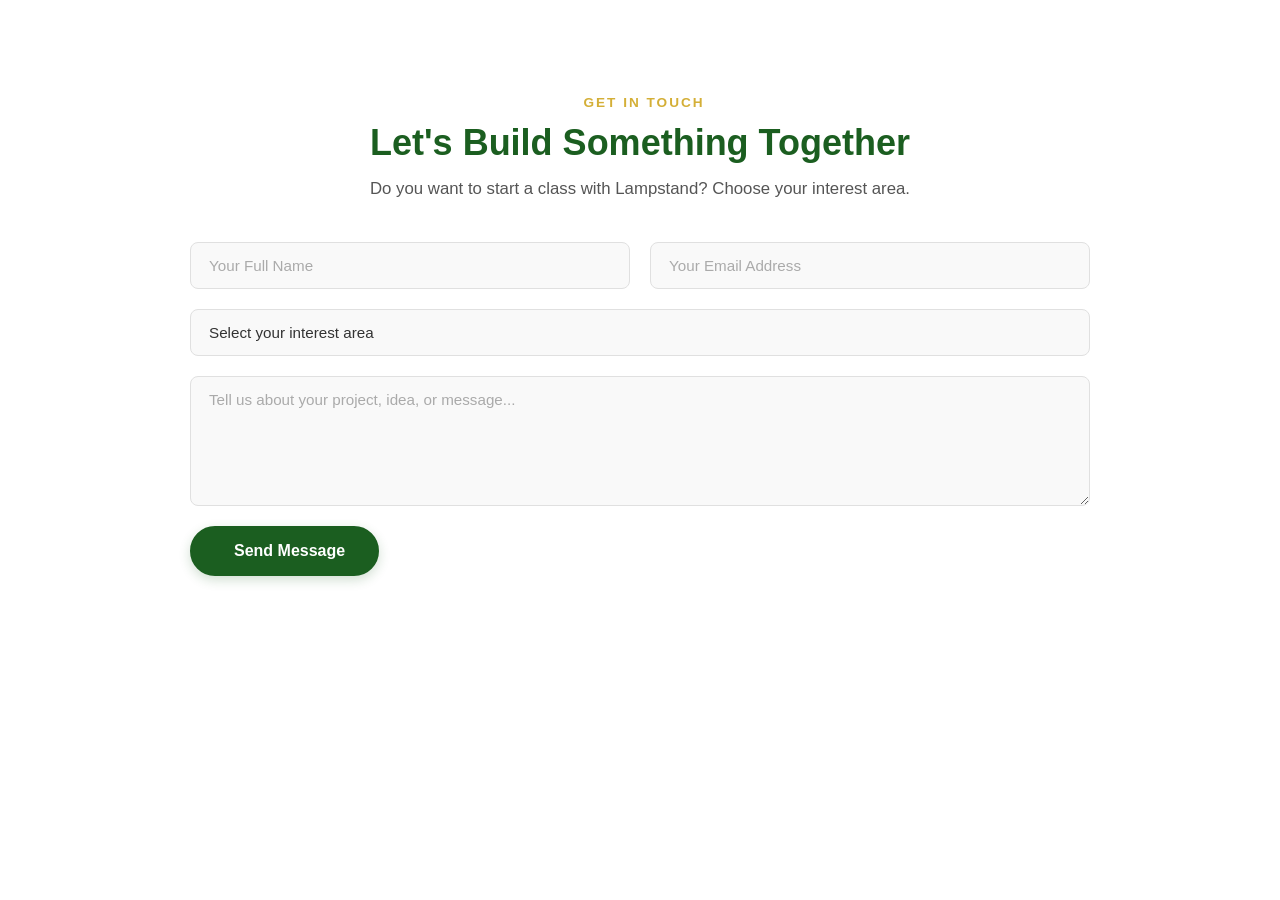
<file: get-in-touch.html>
<!DOCTYPE html>
<html lang="en">
<head>
    <meta charset="UTF-8">
    <meta name="viewport" content="width=device-width, initial-scale=1.0">
    <title>Document</title>
   <style>
    /* ==========================================
   LAMPSTAND CONTACT SECTION STYLES
   ========================================== */

/* Section Layout */
.contact-section {
    padding: 80px 20px;
    max-width: 900px;
    margin: 0 auto;
    font-family: 'Segoe UI', Tahoma, Geneva, Verdana, sans-serif;
    color: #2c3e50;
}

/* Section Header */
.section-title {
    text-align: center;
    margin-bottom: 40px;
}

.section-title span {
    display: inline-flex;
    align-items: center;
    gap: 8px;
    color: #d4af37; /* Lampstand Gold */
    font-size: 0.85rem;
    font-weight: 700;
    letter-spacing: 2px;
    text-transform: uppercase;
    margin-bottom: 12px;
}

.section-title h2 {
    font-size: 2.25rem;
    color: #1b5e20; /* Lampstand Deep Green */
    margin: 0 0 12px 0;
    font-weight: 700;
}

.section-title p {
    color: #555;
    font-size: 1.05rem;
    max-width: 600px;
    margin: 0 auto;
    line-height: 1.6;
}

/* Form Container */
.contact-form-container {
    display: flex;
    flex-direction: column;
    gap: 20px;
}

/* Two-column layout for Name and Email */
.form-group {
    display: flex;
    gap: 20px;
}

.form-group input {
    flex: 1;
}

/* Base Form Inputs, Select, and Textarea */
.contact-form-container input[type="text"],
.contact-form-container input[type="email"],
.contact-form-container select,
.contact-form-container textarea {
    width: 100%;
    padding: 14px 18px;
    border: 1px solid #e0e0e0;
    border-radius: 8px;
    background-color: #f9f9f9;
    font-size: 0.95rem;
    color: #333;
    transition: all 0.3s ease;
    box-sizing: border-box;
    font-family: inherit;
}

/* Customizing Select Dropdown */
.contact-form-container select {
    appearance: none;
    -webkit-appearance: none;
    -moz-appearance: none;
    background-image: url("data:image/svg+xml;charset=UTF-8,%3csvg xmlns='http://www.w3.org/2000/svg' viewBox='0 0 24 24' fill='none' stroke='%201b5e20' stroke-width='2' stroke-linecap='round' stroke-linejoin='round'%3e%3cpolyline points='6 9 12 15 18 9'%3e%3c/polyline%3e%3c/svg%3e");
    background-repeat: no-repeat;
    background-position: right 18px center;
    background-size: 16px;
    cursor: pointer;
}

/* Placeholder Styling */
.contact-form-container input::placeholder,
.contact-form-container textarea::placeholder {
    color: #aaa;
}

/* Hover & Focus States */
.contact-form-container input:hover,
.contact-form-container select:hover,
.contact-form-container textarea:hover {
    background-color: #f0f4f1;
    border-color: #c8e6c9;
}

.contact-form-container input:focus,
.contact-form-container select:focus,
.contact-form-container textarea:focus {
    outline: none;
    background-color: #ffffff;
    border-color: #1b5e20;
    box-shadow: 0 0 0 3px rgba(27, 94, 32, 0.15);
}

/* Textarea Field */
.contact-form-container textarea {
    resize: vertical;
    min-height: 130px;
}

/* Submit Button */
.primary-btn {
    align-self: flex-start;
    display: inline-flex;
    align-items: center;
    justify-content: center;
    gap: 10px;
    background-color: #1b5e20;
    color: #ffffff;
    border: 2px solid #1b5e20;
    padding: 14px 32px;
    border-radius: 30px;
    font-size: 1rem;
    font-weight: 600;
    cursor: pointer;
    transition: all 0.3s ease;
    box-shadow: 0 4px 12px rgba(27, 94, 32, 0.2);
}

.primary-btn:hover {
    background-color: #d4af37;
    border-color: #d4af37;
    color: #1b5e20;
    transform: translateY(-2px);
    box-shadow: 0 6px 16px rgba(212, 175, 55, 0.3);
}

.primary-btn:active {
    transform: translateY(0);
}

/* Responsive Styles for Mobile Screens */
@media (max-width: 640px) {
    .form-group {
        flex-direction: column;
        gap: 20px;
    }

    .primary-btn {
        width: 100%;
    }

    .section-title h2 {
        font-size: 1.75rem;
    }
}
   </style>
</head>
<body>
    
<section class="contact-section" id="contact">

    <div class="section-title">
        <span>
            <i class="fas fa-envelope"></i> GET IN TOUCH
        </span>
        <h2>
            Let's Build Something Together
        </h2>
        <p>
            Do you want to start a class with Lampstand? Choose your interest area.
        </p>
    </div>

    <form class="contact-form-container" action="https://api.web3forms.com/submit" method="POST">

        <!-- Web3Forms Access Key -->
        <input type="hidden" name="access_key" value="ad47d394-2473-4fcf-a515-ffc286f2abf7">

        <!-- Optional: Redirect back or prevent default page navigation if needed -->
        <input type="hidden" name="from_name" value="Lampstand Website Visitor">

        <div class="form-group">
            <input type="text"
                   name="name"
                   placeholder="Your Full Name"
                   required>

            <input type="email"
                   name="email"
                   placeholder="Your Email Address"
                   required>
        </div>

        <div class="form-group">
            <select name="interest_area" required>
                <option value="" disabled selected>Select your interest area</option>
             
                <option value="Habloclass & English Intermediate class">
                    HABLOCLASS & Intermediate English Class
                </option>
                <option value="Habloclass French">
                    Hablo Basic French
                </option>
                <option value="HABLO / Storytelling">
                    Discussions & Debates
                </option>
                <option value="Creative public speaking ">
                    Dialogue & Public Speaking Practice
                </option>
            </select>
        </div>

        <textarea name="message"
                  rows="5"
                  placeholder="Tell us about your project, idea, or message..."
                  required></textarea>

        <button type="submit" class="primary-btn">
            <i class="fas fa-paper-plane"></i> Send Message
        </button>

    </form>

</section>


</body>
</html>
</file>
